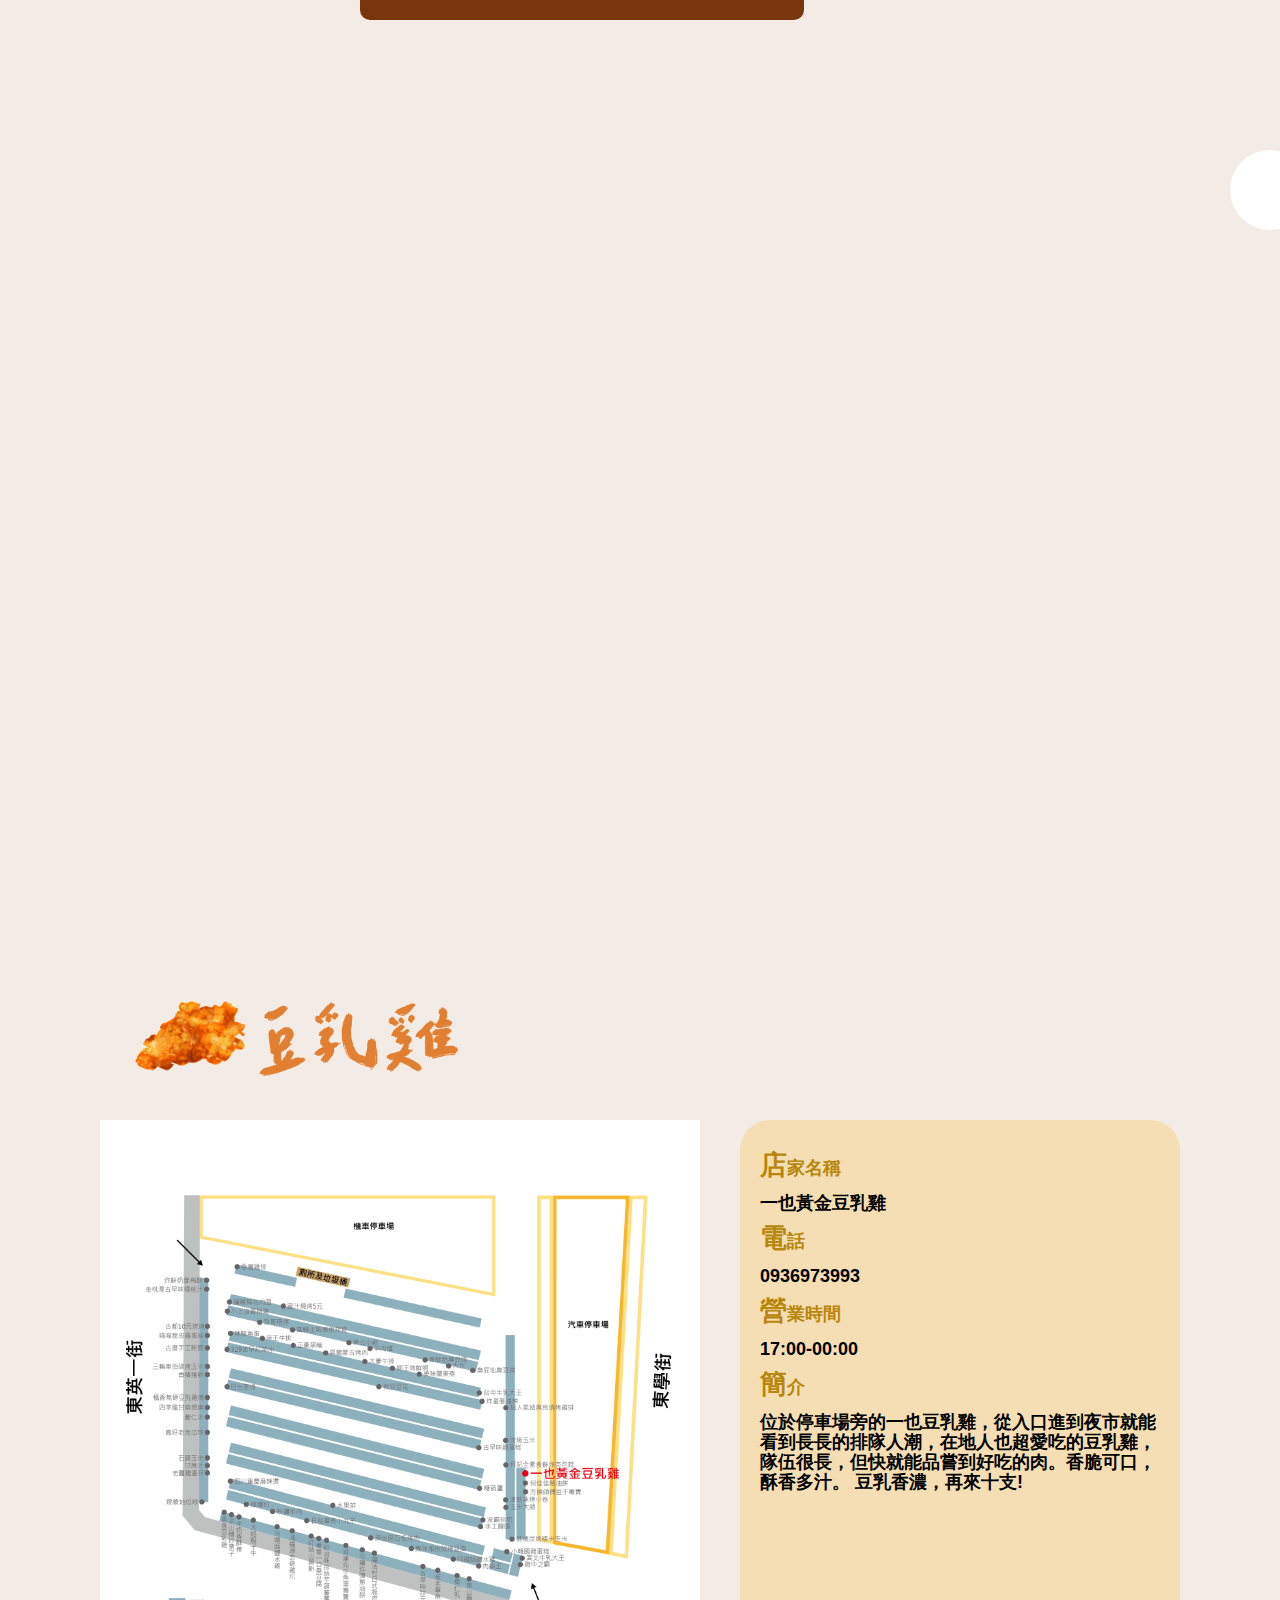
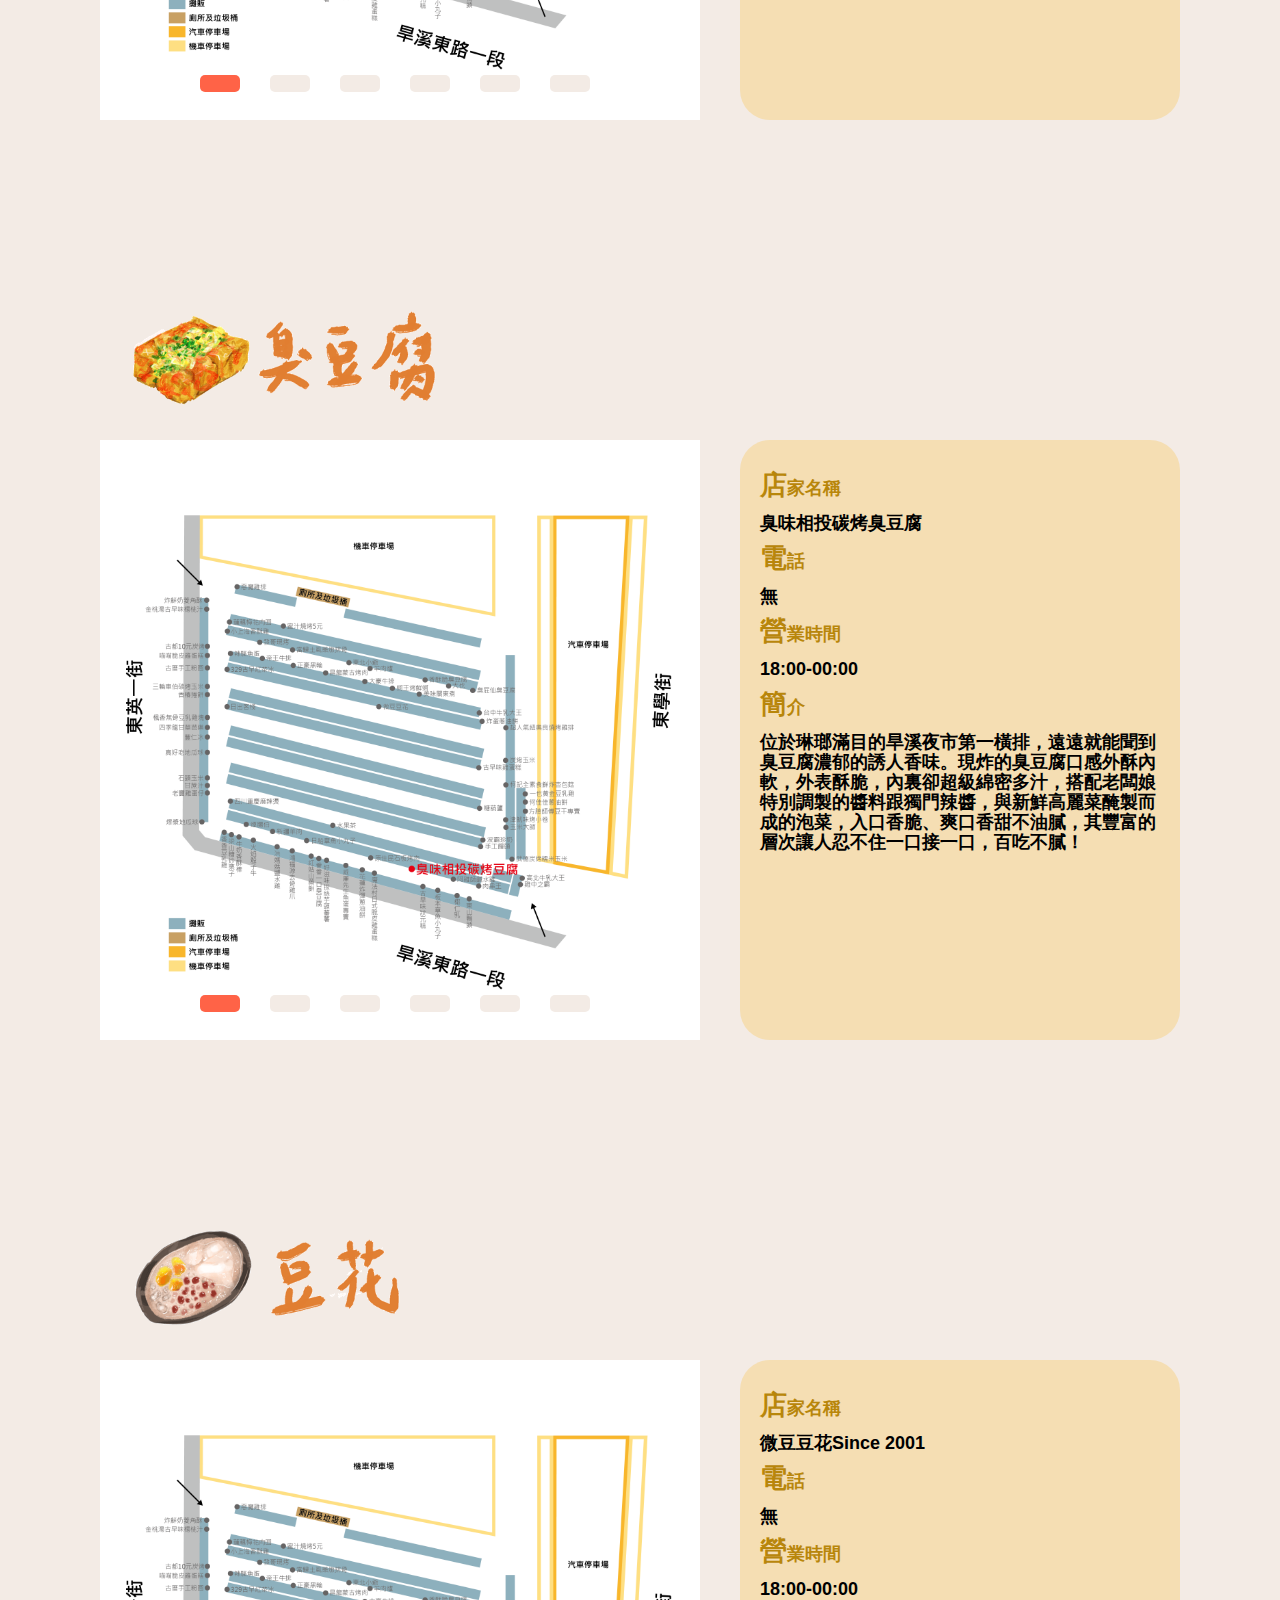
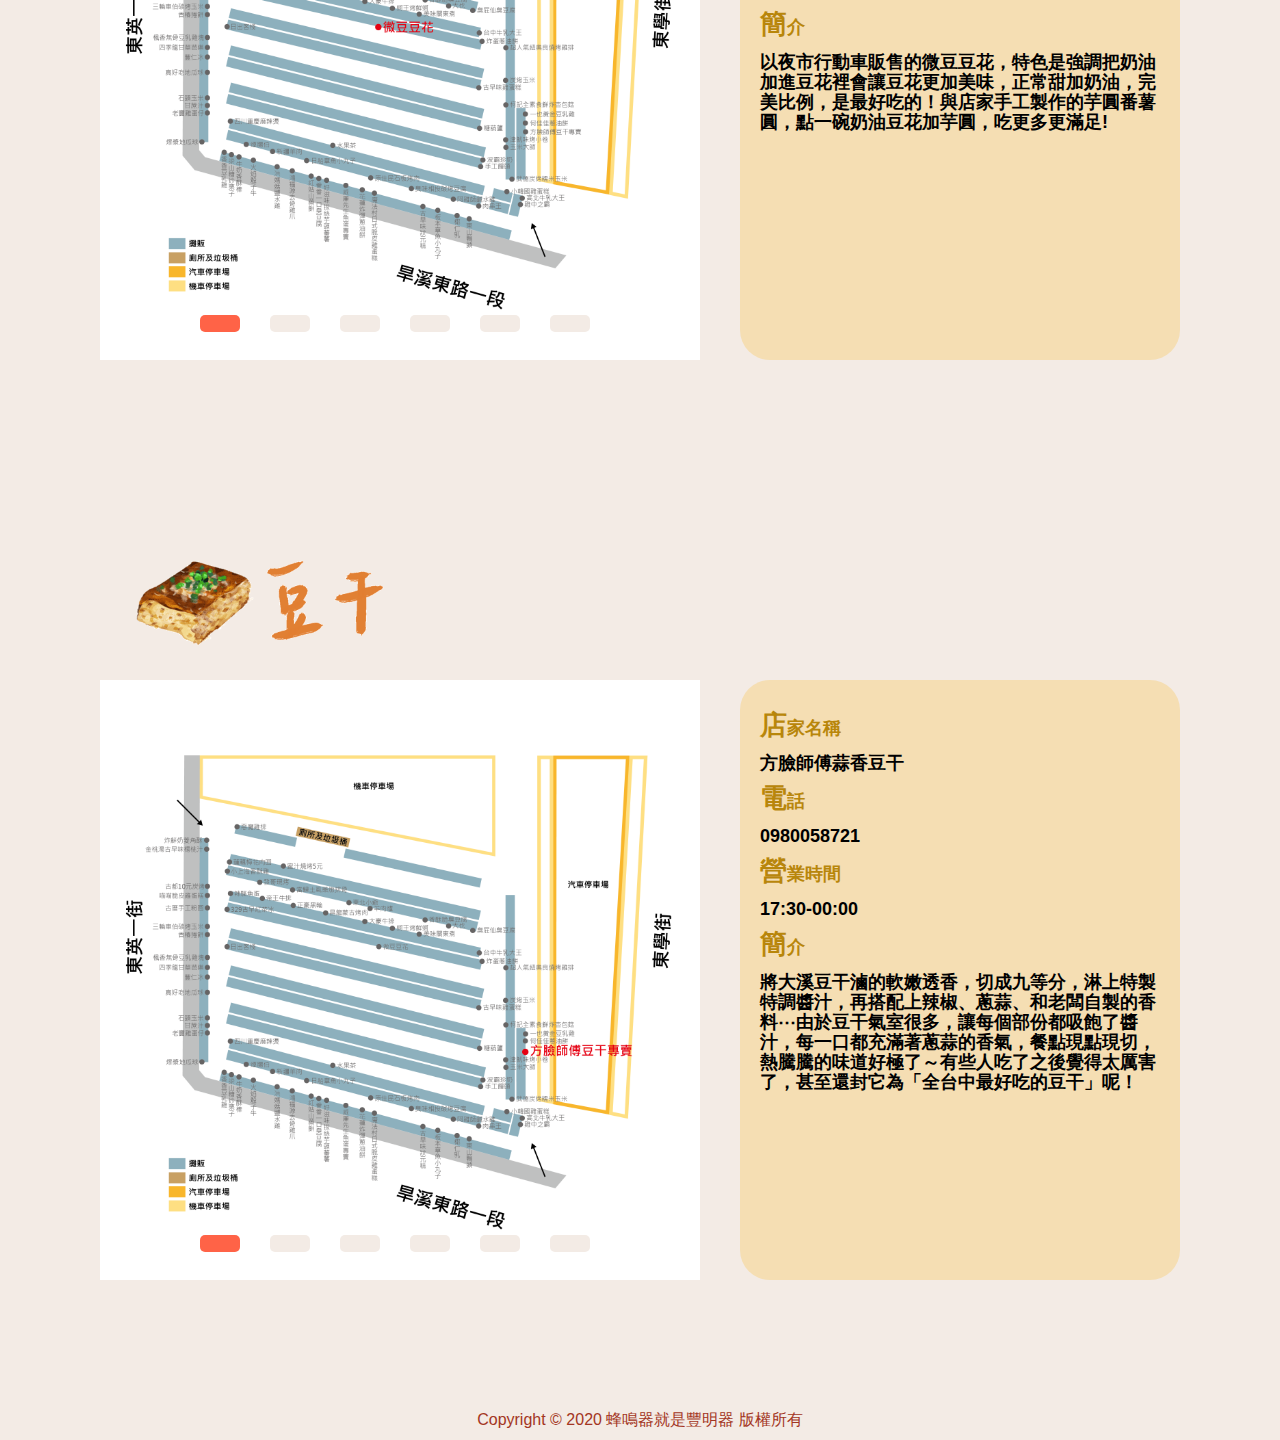
<file: food_main.html>
<!DOCTYPE html>
<html lang="en">

<head>
    <meta charset="UTF-8">
    <meta name="viewport" content="width=device-width, initial-scale=1.0">
    <meta http-equiv="X-UA-Compatible" content="ie=edge">
    <title>旱溪豆志</title>
    <link type="text/css" href="main.css" rel="stylesheet">
    <link type="text/css" href="carousel.css" rel="stylesheet">
    <style>
        body {
            margin: 0;
            padding: 0;
            /* overflow: hidden; */
            background-color: rgb(243, 235, 229);
        }

        body::-webkit-scrollbar {
            width: 0 !important
        }
    </style>
    
</head>
<script type="text/javascript" src="https://code.jquery.com/jquery-3.3.1.js"></script>
<script type="text/javascript">
    $(document).ready(function(){
        $.ajax({
        method: "GET",
        url: "data.json",
        dataType: "json",
        //https://randomuser.me/api/
    })
    .done(function( msg ) {
        console.log(msg);

        var shopid1 = msg.results[0].id;
        var shopnum1 = msg.results[0].number;
        var shoptime1 = msg.results[0].time;
        var shop1 = msg.results[0].introd;
        $('#one1').append(shopid1); 
        $('#one2').append(shopnum1);
        $('#one3').append(shoptime1);
        $('#one4').append(shop1); 


        var shopid2 = msg.results[1].id;
        var shopnum2 = msg.results[1].number;
        var shoptime2 = msg.results[1].time;
        var shop2 = msg.results[1].introd;
        $('#two1').append(shopid2); 
        $('#two2').append(shopnum2);
        $('#two3').append(shoptime2);
        $('#two4').append(shop2); 

        var shopid3 = msg.results[2].id;
        var shopnum3 = msg.results[2].number;
        var shoptime3 = msg.results[2].time;
        var shop3 = msg.results[2].introd;
        $('#three1').append(shopid3); 
        $('#three2').append(shopnum3);
        $('#three3').append(shoptime3);
        $('#three4').append(shop3); 

        var shopid4 = msg.results[3].id;
        var shopnum4 = msg.results[3].number;
        var shoptime4 = msg.results[3].time;
        var shop4 = msg.results[3].introd;
        $('#four1').append(shopid4); 
        $('#four2').append(shopnum4);
        $('#four3').append(shoptime4);
        $('#four4').append(shop4); 

        /*$.each(msg,function(i,n){
            alert("店名："+n.id + "  電話:"+n.number);

        });*/
        
     });
 });


</script>

<body>
    <!-- 右邊選單 -->
    <div class="menu" id="menu">
        <div class="cir"></div>
        <div class="cir1" id="btn1">
            <img src="image/回頂端.png" class="btnimg">
            <div class="btn1-text">回頂端</div>
        </div>
        <div class="cir1" id="btn2">
            <img src="image/填問卷.png" class="btnimg">
            <div class="btn2-text">填問卷</div>
        </div>
        <div class="cir1" id="btn3">
            <img src="image/回主頁.png" class="btnimg">
            <div class="btn3-text">回主頁</div>
        </div>
    </div>
    <!-- 首頁 有四個選項 -->
    <div class="page1">
        <div class="chunk1" id="toone">
            <div class="c1-ani"></div>
            <div class="c1-tex"></div>
        </div>
        <div class="chunk2" id="totwo">
            <div class="c2-ani"></div>
            <div class="c2-tex"></div>
        </div>
        <div class="chunk3" id="tothree">
            <div class="c3-ani"></div>
            <div class="c3-tex"></div>
        </div>
        <div class="chunk4" id="tofour">
            <div class="c4-ani"></div>
            <div class="c4-tex"></div>
        </div>
    </div>
    <!-- 第二頁 -->
    <div class="page2" id="one">
        <div class="biao">
            <img src="image/4.png" style="height: 100px; position: absolute;left: 30px; top: 0;">
        </div>
        <div class="carousel1">
            <div class="imgbox1">
                <img src="image/一也豆乳雞地圖.png">
                <img src="photo/豆乳雞1.jpg">
                <img src="photo/豆乳雞2.jpg">
                <img src="photo/豆乳雞3.jpg">
                <img src="photo/豆乳雞4.jpg">
                <img src="photo/豆乳雞5.jpg">
            </div>
            <div class="btnl1">&lt;</div>
            <div class="btnr1">&gt;</div>
            <ul class="dot1"></ul>
        </div>
        <div class="text" >
            <h4>店家名稱</h4>
            <p id=one1></p>
            <h4>電話</h4>
            <p id=one2></p>
            <h4>營業時間</h4>
            <p id=one3></p>
            <h4>簡介</h4>
            <p id=one4></p>
        </div>
    </div>
    <!-- 第三頁 -->
    <div class="page3" id="two">
        <div class="biao">
            <img src="image/1.png" style="height: 100px; position: absolute;left: 30px; top: 0;">
        </div>
        <div class="carousel2">
            <div class="imgbox2">
                <img src="image/臭味相投臭豆腐地圖.png">
                <img src="photo/臭豆腐1.jpg">
                <img src="photo/臭豆腐2.jpg">
                <img src="photo/臭豆腐3.jpg">
                <img src="photo/臭豆腐4.png">
                <img src="photo/臭豆腐5.png">
            </div>
            <div class="btnl2">&lt;</div>
            <div class="btnr2">&gt;</div>
            <ul class="dot2"></ul>
        </div>
        <div class="text">
            <h4>店家名稱</h4>
            <p id=two1></p>
            <h4>電話</h4>
            <p id=two2></p>
            <h4>營業時間</h4>
            <p id=two3></p>
            <h4>簡介</h4>
            <p id=two4></p>
        </div>
    </div>
    <!-- 第四頁 -->
    <div class="page4" id="three">
        <div class="biao">
            <img src="image/2.png" style="height: 100px; position: absolute;left: 30px; top: 0;">
        </div>
        <div class="carousel3">
            <div class="imgbox3">
                <img src="image/微豆豆花地圖.png">
                <img src="photo/豆花1.jpg">
                <img src="photo/豆花2.jpg">
                <img src="photo/豆花3.jpg">
                <img src="photo/豆花4.png">
                <img src="photo/豆花5.png">
            </div>
            <div class="btnl3">&lt;</div>
            <div class="btnr3">&gt;</div>
            <ul class="dot3"></ul>
        </div>
        <div class="text">
            <h4>店家名稱</h4>
            <p id=three1></p>
            <h4>電話</h4>
            <p id=three2></p>
            <h4>營業時間</h4>
            <p id=three3></p>
            <h4>簡介</h4>
            <p id=three4></p>
        </div>
    </div>
    <!-- 第五頁 -->
    <div class="page5" id="four">
        <div class="biao">
            <img src="image/3.png" style="height: 100px; position: absolute;left: 30px; top: 0;">
        </div>
        <div class="carousel4">
            <div class="imgbox4">
                <img src="image/方臉師傅豆干地圖.png">
                <img src="photo/豆干1.jpg">
                <img src="photo/豆干2.jpg">
                <img src="photo/豆干3.jpg">
                <img src="photo/豆干4.png">
                <img src="photo/豆干5.png">
            </div>
            <div class="btnl4">&lt;</div>
            <div class="btnr4">&gt;</div>
            <ul class="dot4"></ul>
        </div>
        <div class="text">
            <h4>店家名稱</h4>
            <p id=four1></p>
            <h4>電話</h4>
            <p id=four2></p>
            <h4>營業時間</h4>
            <p id=four3></p>
            <h4>簡介</h4>
            <p id=four4></p>
        </div>
    </div>
    <!-- 讓第五頁好看一點的區塊 -->
    <div class="useless"></div>
    <!-- 問卷 -->
    <div class="ques">
        <form method="POST">
            <table style="width: 480px">
                <tr>
                    <td>有去過旱溪夜市嗎？</td>
                </tr>
                <tr>
                    <td>
                        <input type="radio" name="q1" value="yse">有
                        <input type="radio" name="q1" value="no">沒有
                    </td>
                </tr>
                <tr>
                    <td>這四種豆字食物最喜歡哪一種呢？</td>
                </tr>
                <tr>
                    <td>
                        <input type="radio" name="q2" value="1">豆乳雞
                        <input type="radio" name="q2" value="2">臭豆腐
                        <input type="radio" name="q2" value="3">豆花
                        <input type="radio" name="q2" value="4">豆干
                    </td>
                </tr>
                <tr>
                    <td>其他：</td>
                </tr>
                <tr>
                    <td>
                        <textarea name="q4" placeholder="對我們的建議！" style="width: 95%;height: 200px;position: relative;"></textarea>
                    </td>
                </tr>
                <tr>
                    <td>
                        <button type="button" name="submit" style="font-family: 微軟正黑體;font-size: 16px"
                            id="submit">送出</button>
                        <!-- <button type="button" name="reset" style="font-family: 微軟正黑體;font-size: 16px">重填</button> -->
                    </td>
                </tr>
            </table>
        </form>
    </div>
    <div class="questcomp">
        Thank You！
        <div class="compclose">再點一下關閉視窗</div>
    </div>
    <!-- 頁腳 -->
    <div class="foot">Copyright &copy 2020 蜂鳴器就是豐明器 版權所有</div>
    <!-- jQuery -->
    <script src="jquery-3.4.1.min.js"></script>
    <script src="main.js"></script>
    <script src="carousel.js"></script>
</body>

</html>
</file>
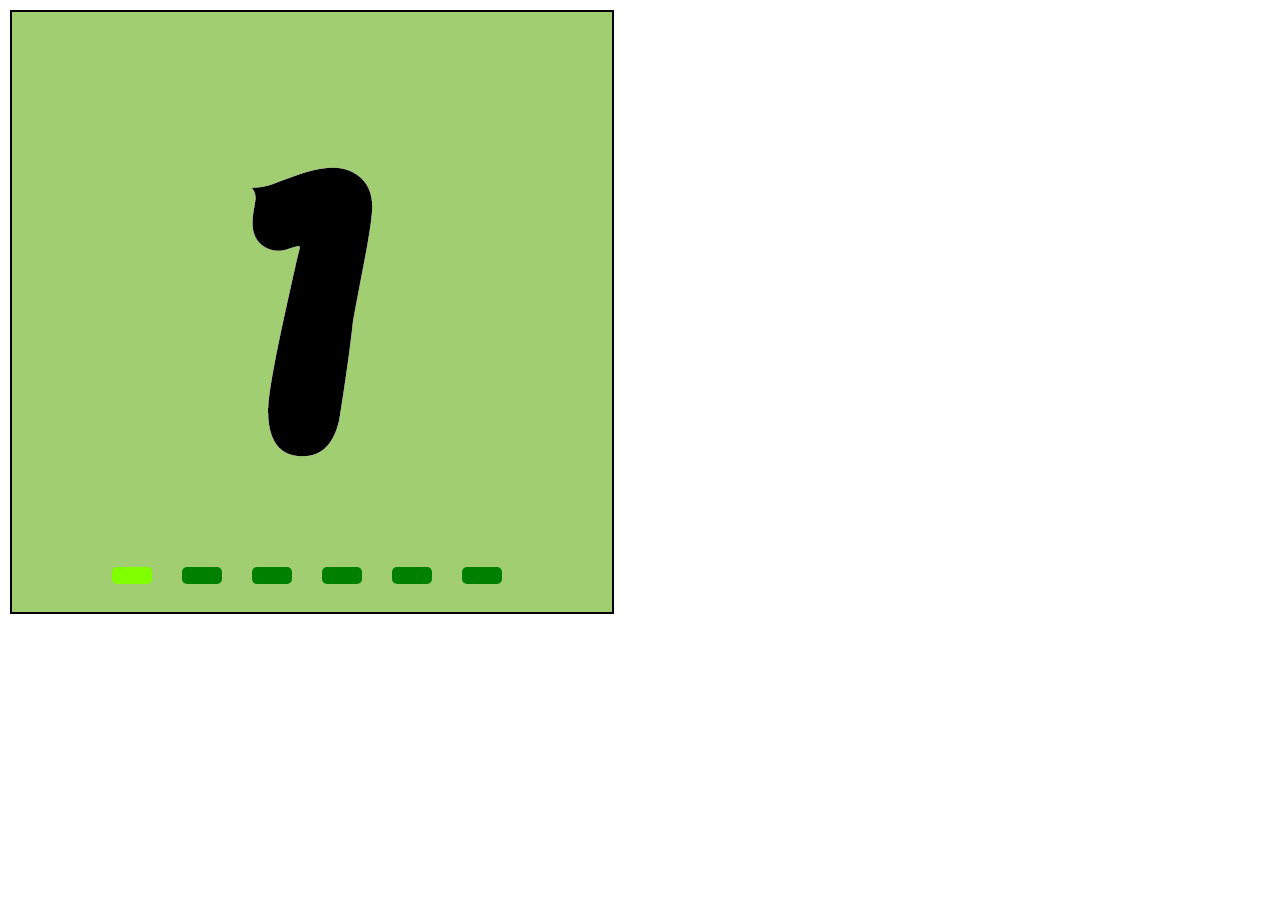
<file: test/test.html>
<!DOCTYPE html>
<html lang="en">

<head>
    <meta charset="UTF-8">
    <meta name="viewport" content="width=device-width, initial-scale=1.0">
    <meta http-equiv="X-UA-Compatible" content="ie=edge">
    <title>Document</title>
    <link type="text/css" href="test.css" rel="stylesheet">
</head>

<body>
    <div class="carousel">
        <div class="imgbox">
            <img src="image/t1.jpg">
            <img src="image/t2.jpg">
            <img src="image/t3.jpg">
            <img src="image/t4.jpg">
            <img src="image/t5.jpg">
            <img src="image/t6.jpg">
        </div>
        <div class="btnl">&lt;</div>
        <div class="btnr">&gt;</div>
        <ul class="dot"></ul>
    </div>

    <script src="../jquery-3.4.1.min.js"></script>
    <script src="test.js"></script>
</body>

</html>
</file>
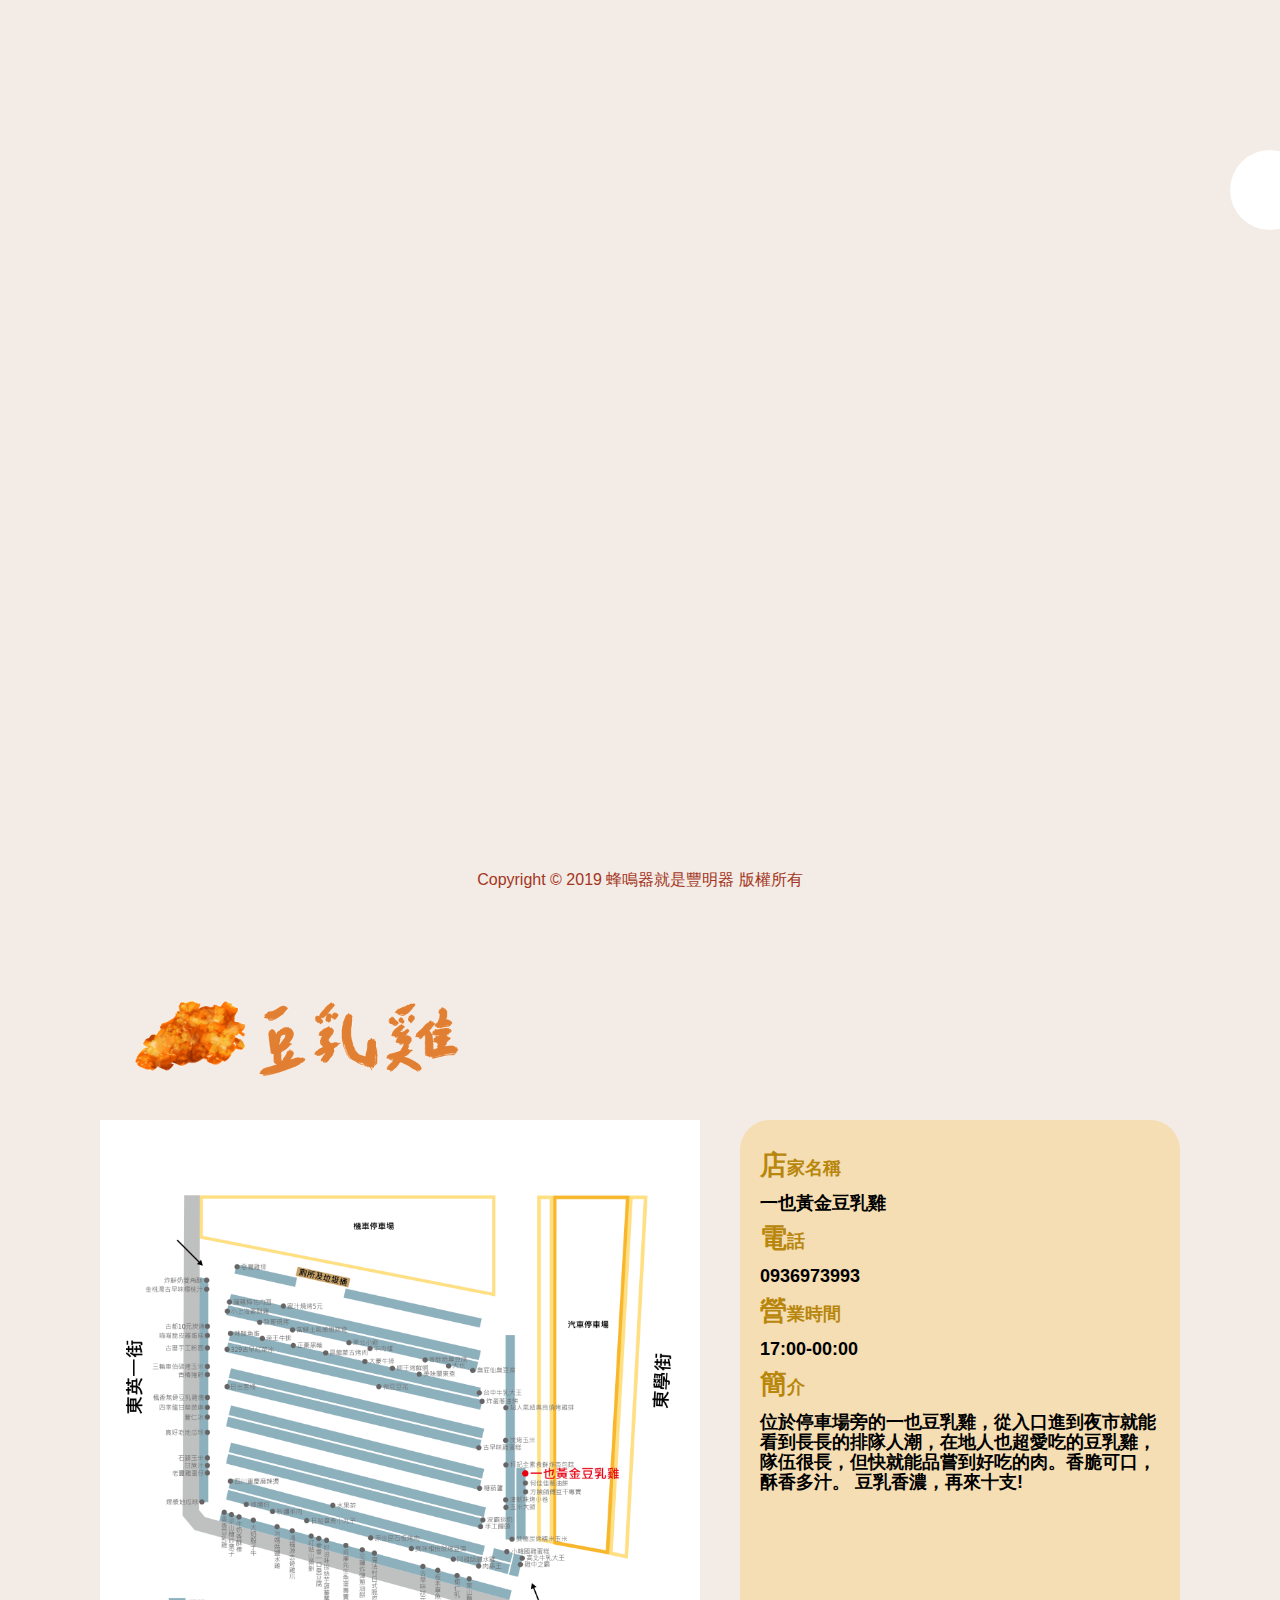
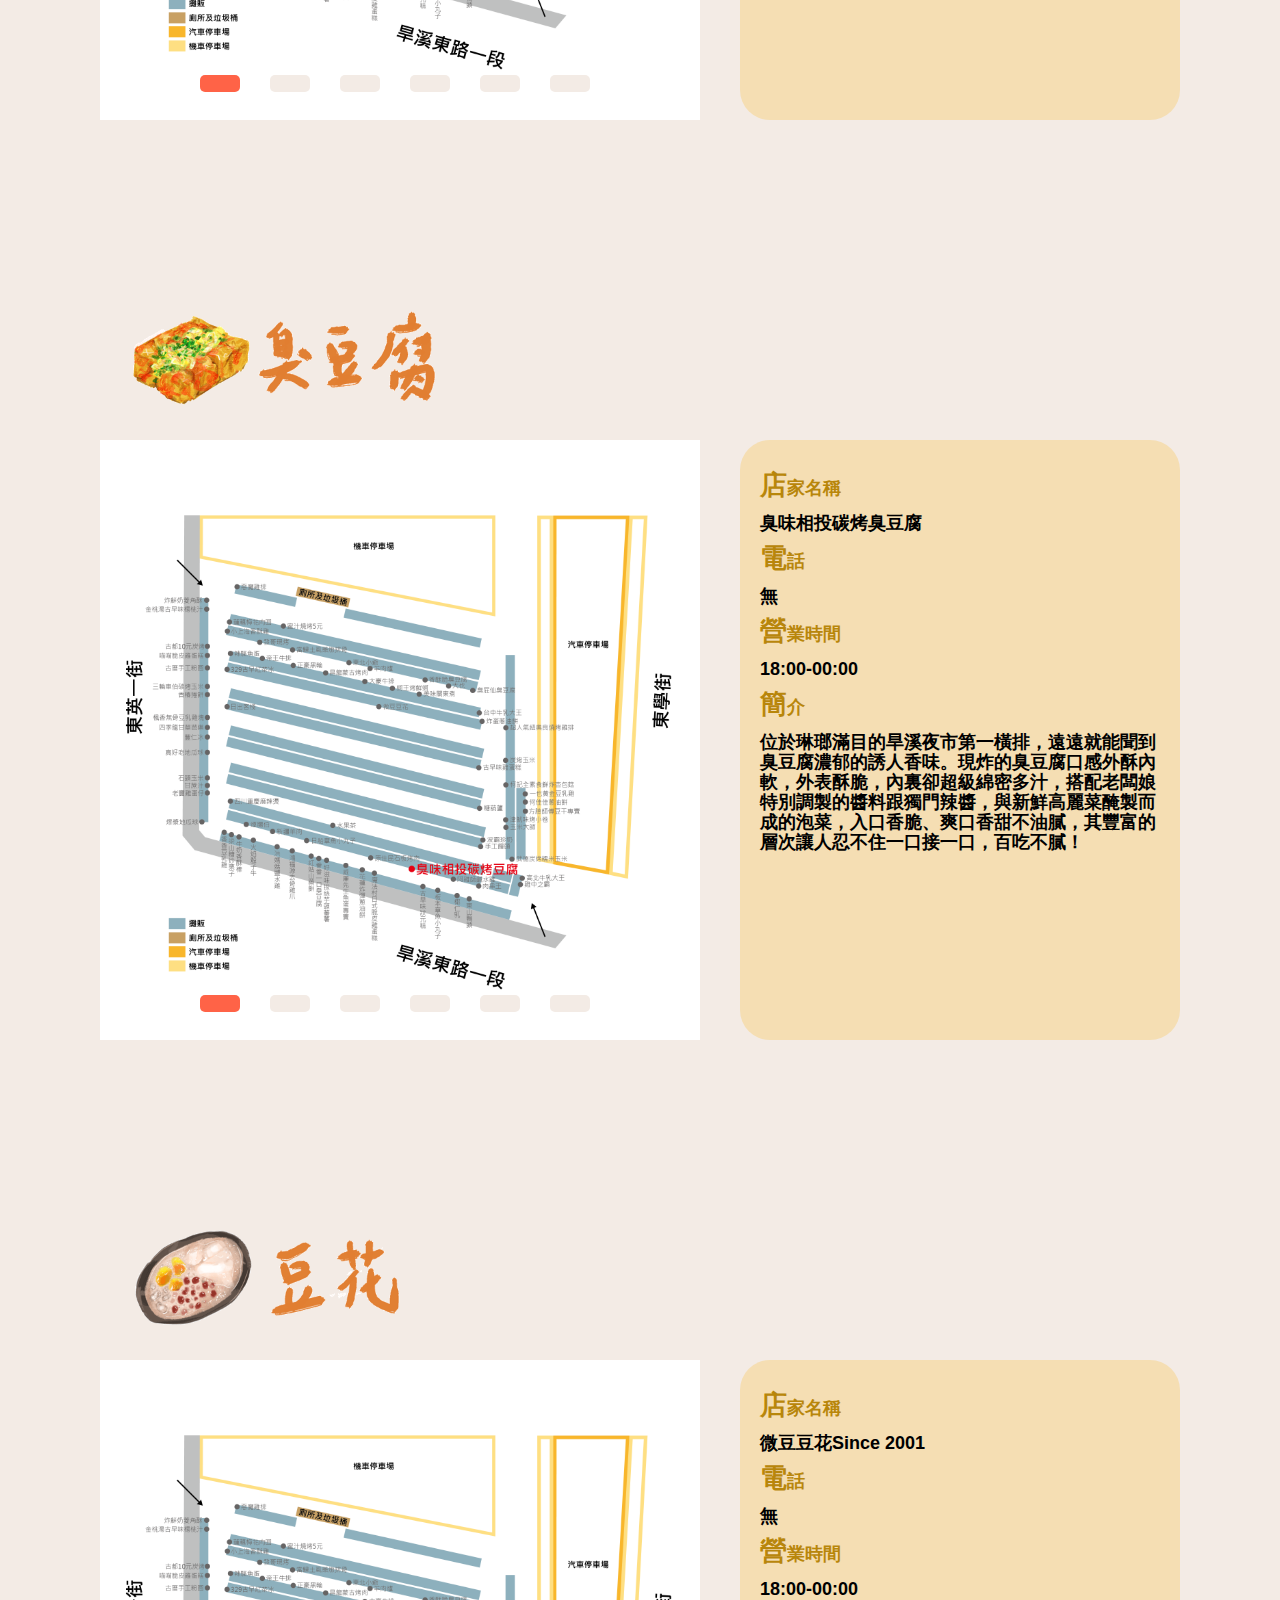
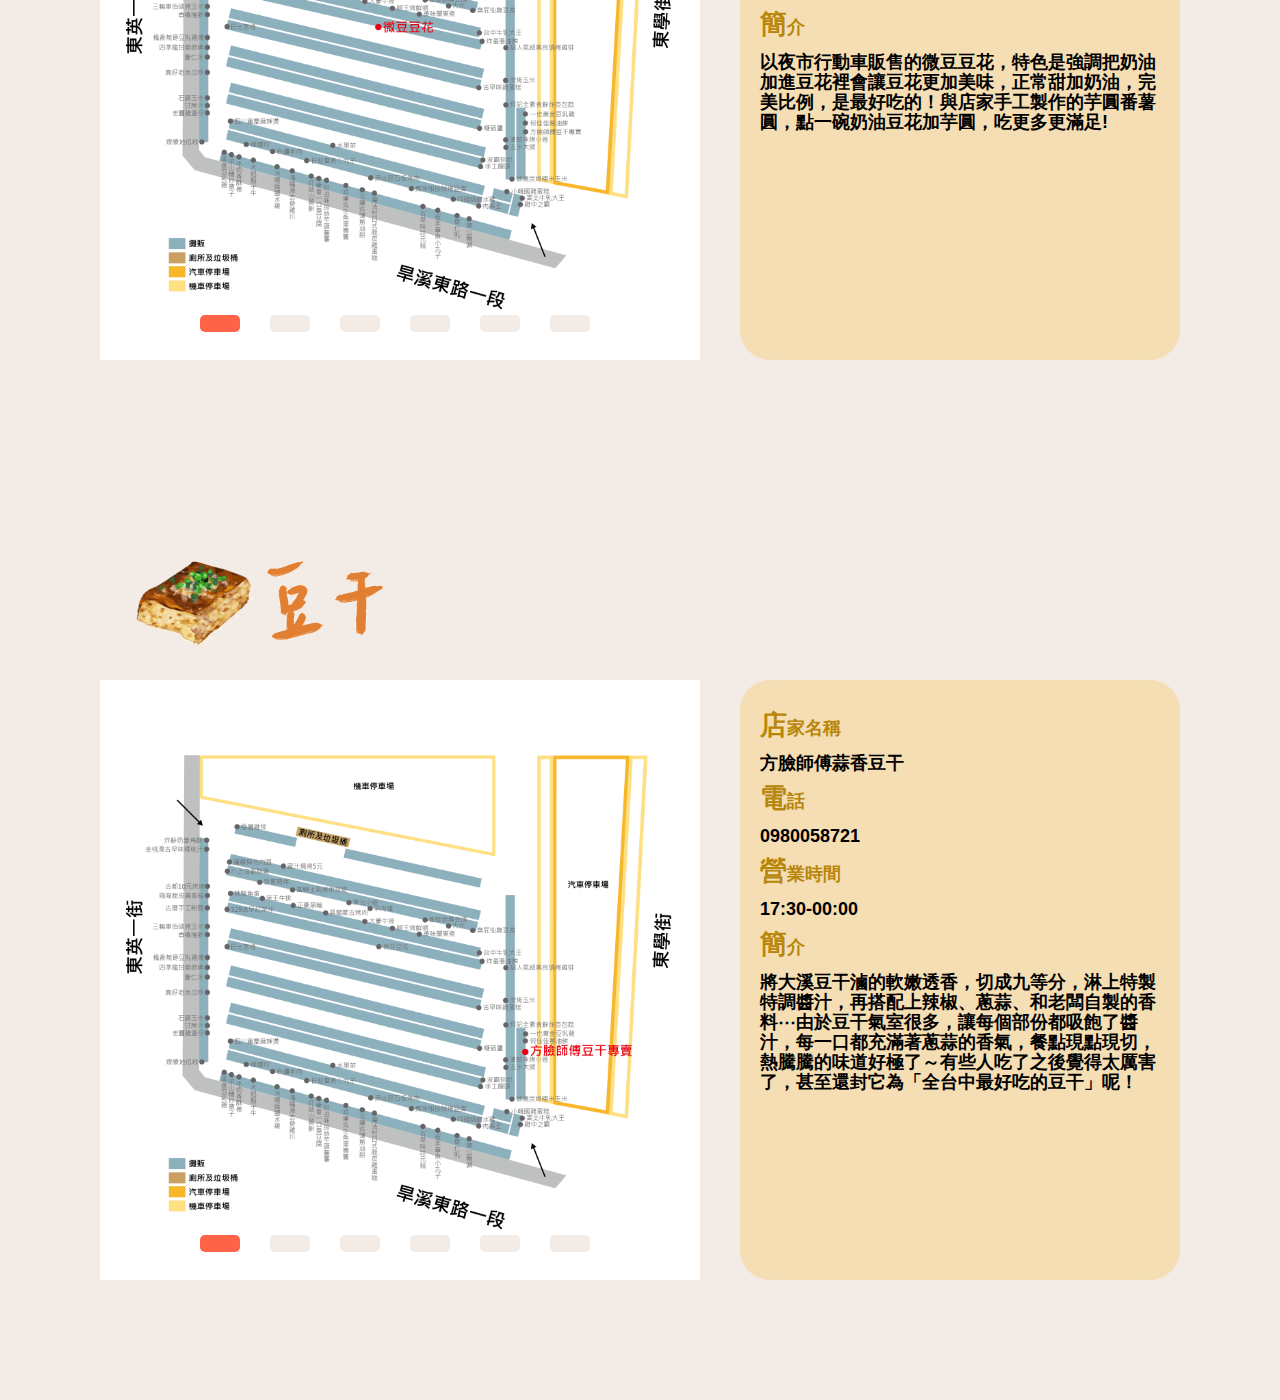
<file: WWW/food_main.html>
<!DOCTYPE html>
<html lang="en">

<head>
    <meta charset="UTF-8">
    <meta name="viewport" content="width=device-width, initial-scale=1.0">
    <meta http-equiv="X-UA-Compatible" content="ie=edge">
    <title>旱溪豆志</title>
    <link type="text/css" href="main.css" rel="stylesheet">
    <link type="text/css" href="carousel.css" rel="stylesheet">
    <style>
        body {
            margin: 0;
            padding: 0;
            /* overflow: hidden; */
            background-color: rgb(243, 235, 229);
        }

        body::-webkit-scrollbar {
            width: 0 !important
        }
    </style>
    
</head>
<script type="text/javascript" src="https://code.jquery.com/jquery-3.3.1.js"></script>
<script type="text/javascript">
    $(document).ready(function(){
        $.ajax({
        method: "GET",
        url: "data.json",
        dataType: "json",
        //https://randomuser.me/api/
    })
    .done(function( msg ) {
        console.log(msg);

        var shopid1 = msg.results[0].id;
        var shopnum1 = msg.results[0].number;
        var shoptime1 = msg.results[0].time;
        var shop1 = msg.results[0].introd;
        $('#one1').append(shopid1); 
        $('#one2').append(shopnum1);
        $('#one3').append(shoptime1);
        $('#one4').append(shop1); 


        var shopid2 = msg.results[1].id;
        var shopnum2 = msg.results[1].number;
        var shoptime2 = msg.results[1].time;
        var shop2 = msg.results[1].introd;
        $('#two1').append(shopid2); 
        $('#two2').append(shopnum2);
        $('#two3').append(shoptime2);
        $('#two4').append(shop2); 

        var shopid3 = msg.results[2].id;
        var shopnum3 = msg.results[2].number;
        var shoptime3 = msg.results[2].time;
        var shop3 = msg.results[2].introd;
        $('#three1').append(shopid3); 
        $('#three2').append(shopnum3);
        $('#three3').append(shoptime3);
        $('#three4').append(shop3); 

        var shopid4 = msg.results[3].id;
        var shopnum4 = msg.results[3].number;
        var shoptime4 = msg.results[3].time;
        var shop4 = msg.results[3].introd;
        $('#four1').append(shopid4); 
        $('#four2').append(shopnum4);
        $('#four3').append(shoptime4);
        $('#four4').append(shop4); 

        /*$.each(msg,function(i,n){
            alert("店名："+n.id + "  電話:"+n.number);

        });*/
        
     });
 });


</script>

<body>
    <!-- 右邊選單 -->
    <div class="menu" id="menu">
        <div class="cir"></div>
        <div class="cir1" id="btn1">
            <img src="image/回頂端.png" class="btnimg">
            <div class="btn1-text">回頂端</div>
        </div>
        <div class="cir1" id="btn2">
            <img src="image/填問卷.png" class="btnimg">
            <div class="btn2-text">填問卷</div>
        </div>
        <div class="cir1" id="btn3">
            <img src="image/回主頁.png" class="btnimg">
            <div class="btn3-text">回主頁</div>
        </div>
    </div>
    <!-- 首頁 有四個選項 -->
    <div class="page1">
        <div class="chunk1" id="toone">
            <div class="c1-ani"></div>
            <div class="c1-tex"></div>
        </div>
        <div class="chunk2" id="totwo">
            <div class="c2-ani"></div>
            <div class="c2-tex"></div>
        </div>
        <div class="chunk3" id="tothree">
            <div class="c3-ani"></div>
            <div class="c3-tex"></div>
        </div>
        <div class="chunk4" id="tofour">
            <div class="c4-ani"></div>
            <div class="c4-tex"></div>
        </div>
    </div>
    <!-- 第二頁 -->
    <div class="page2" id="one">
        <div class="biao">
            <img src="image/4.png" style="height: 100px; position: absolute;left: 30px; top: 0;">
        </div>
        <div class="carousel1">
            <div class="imgbox1">
                <img src="image/一也豆乳雞地圖.png">
                <img src="photo/豆乳雞1.jpg">
                <img src="photo/豆乳雞2.jpg">
                <img src="photo/豆乳雞3.jpg">
                <img src="photo/豆乳雞4.jpg">
                <img src="photo/豆乳雞5.jpg">
            </div>
            <div class="btnl1">&lt;</div>
            <div class="btnr1">&gt;</div>
            <ul class="dot1"></ul>
        </div>
        <div class="text" >
            <h4>店家名稱</h4>
            <p id=one1></p>
            <h4>電話</h4>
            <p id=one2></p>
            <h4>營業時間</h4>
            <p id=one3></p>
            <h4>簡介</h4>
            <p id=one4></p>
        </div>
    </div>
    <!-- 第三頁 -->
    <div class="page3" id="two">
        <div class="biao">
            <img src="image/1.png" style="height: 100px; position: absolute;left: 30px; top: 0;">
        </div>
        <div class="carousel2">
            <div class="imgbox2">
                <img src="image/臭味相投臭豆腐地圖.png">
                <img src="photo/臭豆腐1.jpg">
                <img src="photo/臭豆腐2.jpg">
                <img src="photo/臭豆腐3.jpg">
                <img src="photo/臭豆腐4.png">
                <img src="photo/臭豆腐5.png">
            </div>
            <div class="btnl2">&lt;</div>
            <div class="btnr2">&gt;</div>
            <ul class="dot2"></ul>
        </div>
        <div class="text">
            <h4>店家名稱</h4>
            <p id=two1></p>
            <h4>電話</h4>
            <p id=two2></p>
            <h4>營業時間</h4>
            <p id=two3></p>
            <h4>簡介</h4>
            <p id=two4></p>
        </div>
    </div>
    <!-- 第四頁 -->
    <div class="page4" id="three">
        <div class="biao">
            <img src="image/2.png" style="height: 100px; position: absolute;left: 30px; top: 0;">
        </div>
        <div class="carousel3">
            <div class="imgbox3">
                <img src="image/微豆豆花地圖.png">
                <img src="photo/豆花1.jpg">
                <img src="photo/豆花2.jpg">
                <img src="photo/豆花3.jpg">
                <img src="photo/豆花4.png">
                <img src="photo/豆花5.png">
            </div>
            <div class="btnl3">&lt;</div>
            <div class="btnr3">&gt;</div>
            <ul class="dot3"></ul>
        </div>
        <div class="text">
            <h4>店家名稱</h4>
            <p id=three1></p>
            <h4>電話</h4>
            <p id=three2></p>
            <h4>營業時間</h4>
            <p id=three3></p>
            <h4>簡介</h4>
            <p id=three4></p>
        </div>
    </div>
    <!-- 第五頁 -->
    <div class="page5" id="four">
        <div class="biao">
            <img src="image/3.png" style="height: 100px; position: absolute;left: 30px; top: 0;">
        </div>
        <div class="carousel4">
            <div class="imgbox4">
                <img src="image/方臉師傅豆干地圖.png">
                <img src="photo/豆干1.jpg">
                <img src="photo/豆干2.jpg">
                <img src="photo/豆干3.jpg">
                <img src="photo/豆干4.png">
                <img src="photo/豆干5.png">
            </div>
            <div class="btnl4">&lt;</div>
            <div class="btnr4">&gt;</div>
            <ul class="dot4"></ul>
        </div>
        <div class="text">
            <h4>店家名稱</h4>
            <p id=four1></p>
            <h4>電話</h4>
            <p id=four2></p>
            <h4>營業時間</h4>
            <p id=four3></p>
            <h4>簡介</h4>
            <p id=four4></p>
        </div>
    </div>
    <!-- 讓第五頁好看一點的區塊 -->
    <div class="useless"></div>
    <!-- 問卷 -->
    <div class="ques">
        <form method="POST">
            <table style="width: 480px">
                <tr>
                    <td>有去過旱溪夜市嗎？</td>
                </tr>
                <tr>
                    <td>
                        <input type="radio" name="q1" value="yse">有
                        <input type="radio" name="q1" value="no">沒有
                    </td>
                </tr>
                <tr>
                    <td>這四種豆字食物最喜歡哪一種呢？</td>
                </tr>
                <tr>
                    <td>
                        <input type="radio" name="q2" value="1">豆乳雞
                        <input type="radio" name="q2" value="2">臭豆腐
                        <input type="radio" name="q2" value="3">豆花
                        <input type="radio" name="q2" value="4">豆干
                    </td>
                </tr>
                <tr>
                    <td>其他：</td>
                </tr>
                <tr>
                    <td>
                        <textarea name="q4" placeholder="對我們的建議！" style="width: 490px;height: 200px"></textarea>
                    </td>
                </tr>
                <tr>
                    <td>
                        <button type="button" name="submit" style="font-family: 微軟正黑體;font-size: 16px"
                            id="submit">送出</button>
                        <button type="button" name="reset" style="font-family: 微軟正黑體;font-size: 16px">重填</button>
                    </td>
                </tr>
            </table>
        </form>
    </div>
    <div class="questcomp">
        Thank You！
        <div class="compclose">再點一下關閉視窗</div>
    </div>
    <!-- 頁腳 -->
    <div class="foot">Copyright &copy 2019 蜂鳴器就是豐明器 版權所有</div>
    <!-- jQuery -->
    <script src="jquery-3.4.1.min.js"></script>
    <script src="main.js"></script>
    <script src="carousel.js"></script>
</body>

</html>
</file>
<file: main.css>
.menu {
    width: 80px;
    height: 80px;
    position: fixed;
    z-index: 99;
    top: 150px;
    right: -30px;
}

.menu:hover {
    right: -1px;
    height: 300px;
}

.cir {
    width: 80px;
    height: 80px;
    border-radius: 100%;
    -webkit-border-radius: 100%;
    -moz-border-radius: 100%;
    -ms-border-radius: 100%;
    -o-border-radius: 100%;
    background-color: white;
    position: absolute;
    right: 0;
    z-index: 98;
}

.cir1 {
    width: 50px;
    height: 50px;
    border-radius: 100%;
    -webkit-border-radius: 100%;
    -moz-border-radius: 100%;
    -ms-border-radius: 100%;
    -o-border-radius: 100%;
    /* background-color: tomato; */
    position: absolute;
    left: 15px;
    top: 15px;
    cursor: pointer;
    z-index: 97;
}

.btn1-text {
    position: relative;
    width: 50px;
    height: 22px;
    font-size: 14px;
    text-align: center;
    font-family: 微軟正黑體;
    font-weight: bold;
    user-select: none;
    color: rgb(82, 82, 82);
    left: 50%;
    top: 50%;
    margin-top: -11px;
    margin-left: -25px;
    z-index: 1;
}

.btn2-text {
    position: relative;
    width: 50px;
    height: 22px;
    font-size: 14px;
    text-align: center;
    font-family: 微軟正黑體;
    font-weight: bold;
    user-select: none;
    color: rgb(82, 82, 82);
    left: 50%;
    top: 50%;
    margin-top: -11px;
    margin-left: -25px;
    z-index: 1;
}

.btn3-text {
    position: relative;
    width: 50px;
    height: 22px;
    font-size: 14px;
    text-align: center;
    font-family: 微軟正黑體;
    font-weight: bold;
    user-select: none;
    color: rgb(82, 82, 82);
    left: 50%;
    top: 50%;
    margin-top: -11px;
    margin-left: -25px;
    z-index: 1;
}

.foot {
    position: relative;
    bottom: 0;
    width: 100%;
    height: 30px;
    text-align: center;
    font-family: Arial, Helvetica, sans-serif, 微軟正黑體;
    z-index: 99;
    background-color: rgb(243, 235, 229);
    padding-top: 10px;
    user-select: none;
    color: rgb(163, 54, 35);
}

.page1 {
    position: relative;
    width: 1010px;
    height: 900px;
    left: 50%;
    margin-left: -475px;
    top: 100px;
}

.chunk1 {
    position: absolute;
    width: 200px;
    height: 500px;
    background-image: url('image/豆乳雞.jpg');
    left: 50px;
    top: -500px;
    opacity: 0;
    animation: chunk1 0.7s ease forwards;
    -webkit-animation: chunk1 0.7s ease forwards;
}

@keyframes chunk1 {
    to {
        top: 20px;
        opacity: 1;
    }
}

.chunk1:hover {
    opacity: 0.7;
    cursor: pointer;
}

.chunk2 {
    position: absolute;
    width: 200px;
    height: 500px;
    background-image: url('image/臭豆腐.jpg');
    left: 290px;
    top: -460px;
    opacity: 0;
    animation: chunk2 0.7s ease 0.2s forwards;
    -webkit-animation: chunk2 0.7s ease 0.2s forwards;
}

@keyframes chunk2 {
    to {
        top: 60px;
        opacity: 1;
    }
}

.chunk2:hover {
    opacity: 0.7;
    cursor: pointer;
}

.chunk3 {
    position: absolute;
    width: 200px;
    height: 500px;
    background-image: url('image/豆花.jpg');
    left: 530px;
    top: -500px;
    opacity: 0;
    animation: chunk3 0.7s ease 0.4s forwards;
    -webkit-animation: chunk3 0.7s ease 0.4s forwards;
}

@keyframes chunk3 {
    to {
        top: 20px;
        opacity: 1;
    }
}

.chunk3:hover {
    opacity: 0.7;
    cursor: pointer;
}

.chunk4 {
    position: absolute;
    width: 200px;
    height: 500px;
    background-image: url('image/豆干2.jpg');
    left: 770px;
    top: -460px;
    opacity: 0;
    animation: chunk4 0.7s ease 0.6s forwards;
    -webkit-animation: chunk4 0.7s ease 0.6s forwards;
}

@keyframes chunk4 {
    to {
        top: 60px;
        opacity: 1;
    }
}

.chunk4:hover {
    opacity: 0.7;
    cursor: pointer;
}

.page2 {
    position: relative;
    width: 1210px;
    height: 900px;
    left: 50%;
    margin-left: -605px;
    top: 20px;
    /* background-color: black; */
}

.page3 {
    position: relative;
    width: 1210px;
    height: 900px;
    left: 50%;
    margin-left: -605px;
    top: 40px;
    /* background-color: white; */
}

.page4 {
    position: relative;
    width: 1210px;
    height: 900px;
    left: 50%;
    margin-left: -605px;
    top: 60px;
    /* background-color: black; */
}

.page5 {
    position: relative;
    width: 1210px;
    height: 900px;
    left: 50%;
    margin-left: -605px;
    top: 80px;
    /* background-color: white; */
}

.useless {
    position: relative;
    width: 1210px;
    height: 100px;
    left: 50%;
    margin-left: -605px;
}

.text {
    position: absolute;
    width: 400px;
    height: 560px;
    top: 200px;
    right: 65px;
    background-color: wheat;
    border-radius: 30px;
    padding: 20px;
    font-size: large;
    font-family: Arial, Helvetica, sans-serif;
    -webkit-border-radius: 30px;
    -moz-border-radius: 30px;
    -ms-border-radius: 30px;
    -o-border-radius: 30px;
}

.biao {
    position: absolute;
    width: 1075px;
    height: 100px;
    top: 70px;
    left: 65px;
    /* background-color: aquamarine; */
}

.ques {
    position: fixed;
    width: 30%;
    height: 80%;
    left: 50%;
    margin-top: 0px;
    top: -760px;
    margin-left: -280px;
    background-color: #79350c;
    border-radius: 10px;
    padding: 30px;
    user-select: none;
    font-size: 16px;
    font-family: 微軟正黑體;
    line-height: 40px;
    color: blanchedalmond;
}

.questcomp {
    position: fixed;
    width: 300px;
    height: 70px;
    left: 50%;
    margin-left: -180px;
    top: 50%;
    margin-top: -80px;
    background-color: beige;
    border-radius: 10px;
    -webkit-border-radius: 10px;
    -moz-border-radius: 10px;
    -ms-border-radius: 10px;
    -o-border-radius: 10px;
    padding: 30px;
    font-size: 30px;
    line-height: 70px;
    text-align: center;
    font-family: Arial, Helvetica, sans-serif;
    font-weight: bold;
    color: darkkhaki;
    /* opacity: 0; */
    display: none;
    user-select: none;
}

.compclose {
    position: relative;
    width: 150px;
    height: 20px;
    left: 50%;
    margin-left: -75px;
    font-family: 微軟正黑體;
    line-height: 20px;
    font-size: 12px;
    letter-spacing: 5px;
}
#submit{
    line-height: 30px;
    width: 50px;
    text-align: center;
}
.c1-ani {
    position: relative;
    top: 0;
    left: 0;
    width: 200px;
    height: 500px;
    background-color: white;
    opacity: 0;
}

.c2-ani {
    position: relative;
    top: 0;
    left: 0;
    width: 200px;
    height: 500px;
    background-color: white;
    opacity: 0;
}

.c3-ani {
    position: relative;
    top: 0;
    left: 0;
    width: 200px;
    height: 500px;
    background-color: white;
    opacity: 0;
}

.c4-ani {
    position: relative;
    top: 0;
    left: 0;
    width: 200px;
    height: 500px;
    background-color: white;
    opacity: 0;
}

.btnimg {
    height: 60px;
    width: 60px;
    position: absolute;
    top: -5px;
    left: -5px;
    z-index: 2;
}

.c1-tex {
    background-image: url(image/8.png);
    height: 300px;
    width: 120px;
    position: absolute;
    top: -100px;
    left: 0;
    opacity: 0;
}

.c2-tex {
    background-image: url(image/6.png);
    height: 300px;
    width: 120px;
    position: absolute;
    top: -100px;
    left: 0;
    opacity: 0;
}

.c3-tex {
    background-image: url(image/7.png);
    height: 300px;
    width: 120px;
    position: absolute;
    top: -100px;
    left: 0;
    opacity: 0;
}

.c4-tex {
    background-image: url(image/5.png);
    height: 300px;
    width: 120px;
    position: absolute;
    top: -100px;
    left: 0;
    opacity: 0;
}

/* 輪播圖 */
.photo1 {
    position: absolute;
    width: 600px;
    height: 600px;
    top: 200px;
    left: 65px;
    /* background-color: teal; */
}

.photo2 {
    position: absolute;
    width: 600px;
    height: 600px;
    top: 200px;
    left: 65px;
    /* background-color: teal; */
    overflow: hidden;
}

.photo3 {
    position: absolute;
    width: 600px;
    height: 600px;
    top: 200px;
    left: 65px;
    /* background-color: teal; */
    overflow: hidden;
}

.photo4 {
    position: absolute;
    width: 600px;
    height: 600px;
    top: 200px;
    left: 65px;
    /* background-color: teal; */
    overflow: hidden;
}

.text h4 {
    font-family: 微軟正黑體;
    font-weight: bolder;
    color: darkgoldenrod;
    line-height: 50px;
}

.text h4::first-letter {
    font-size: 150%;
}

.text p {
    line-height: 20px;
    font-family: Arial, Helvetica, sans-serif, 微軟正黑體;
    font-weight: 600;
}
</file>
<file: carousel.css>
*{
    margin: 0;
    padding: 0;
    list-style: none;
    /* overflow: hidden; */
    user-select: none;
}
.carousel1,.carousel2,.carousel3,.carousel4{
    position: absolute;
    width: 600px;
    height: 600px;
    top: 200px;
    left: 65px;
    overflow: hidden;
    /* border: solid 2px black; */
}
.imgbox1 img,.imgbox2 img,.imgbox3 img,.imgbox4 img{
    position: absolute;
    width: 600px;
    height: 600px;
    top: 0;
    margin: 0;
    padding: 0;
    opacity: 0;
}
.dot1,.dot2,.dot3,.dot4{
    position: absolute;
    height: 30px;
    width: 480px;
    top: 540px;
    left: 60px;
    padding: 25px;
    padding-top: 15px;
    list-style: none;
}
.dot1 li,.dot2 li,.dot3 li,.dot4 li{
    float: left;
    margin-left: 15px;
    margin-right: 15px;
    height: 7px;
    width: 30px;
    padding: 5px;
    background-color: rgb(243, 235, 229);
    border-radius: 5px;
    -webkit-border-radius: 5px;
    -moz-border-radius: 5px;
    -ms-border-radius: 5px;
    -o-border-radius: 5px;
    cursor: pointer;
}
.btnr1,.btnl1,.btnr2,.btnl2,.btnr3,.btnl3,.btnr4,.btnl4{
    position: absolute;
    top: 0;
    right: 0;
    width: 50px;
    height: 100%;
    background-color: rgba(200, 200, 200, 0.5);
    font-size: 30px;
    font-family: 'Franklin Gothic Medium', 'Arial Narrow', Arial, sans-serif;
    line-height: 600px;
    font-weight: bold;
    text-align: center;
    color: white;
    cursor: pointer;
    display: none;
}
.btnl1,.btnl2,.btnl3,.btnl4{
    left: 0;
}
</file>
<file: test/test.css>
*{
    margin: 0;
    padding: 0;
    list-style: none;
    overflow: hidden;
    user-select: none;
}
.carousel{
    position: absolute;
    width: 600px;
    height: 600px;
    top: 10px;
    left: 10px;
    border: solid 2px black;
}
.imgbox img{
    position: absolute;
    width: 600px;
    height: 600px;
    top: 0;
    margin: 0;
    padding: 0;
    opacity: 0;
}
.dot{
    position: absolute;
    height: 30px;
    width: 480px;
    top: 540px;
    left: 60px;
    padding: 25px;
    padding-top: 15px;
}
.dot li{
    float: left;
    margin-left: 15px;
    margin-right: 15px;
    height: 7px;
    width: 30px;
    padding: 5px;
    background-color: green;
    border-radius: 5px;
    -webkit-border-radius: 5px;
    -moz-border-radius: 5px;
    -ms-border-radius: 5px;
    -o-border-radius: 5px;
    cursor: pointer;
}
.btnr,.btnl{
    position: absolute;
    top: 0;
    right: 0;
    width: 50px;
    height: 100%;
    background-color: rgba(200, 200, 200, 0.3);
    font-size: 30px;
    font-family: 'Franklin Gothic Medium', 'Arial Narrow', Arial, sans-serif;
    line-height: 600px;
    font-weight: bold;
    text-align: center;
    color: white;
    cursor: pointer;
    display: none;
}
.btnl{
    left: 0;
}
</file>
<file: WWW/main.css>
.menu {
    width: 80px;
    height: 80px;
    position: fixed;
    z-index: 99;
    top: 150px;
    right: -30px;
}

.menu:hover {
    right: -1px;
    height: 300px;
}

.cir {
    width: 80px;
    height: 80px;
    border-radius: 100%;
    -webkit-border-radius: 100%;
    -moz-border-radius: 100%;
    -ms-border-radius: 100%;
    -o-border-radius: 100%;
    background-color: white;
    position: absolute;
    right: 0;
    z-index: 98;
}

.cir1 {
    width: 50px;
    height: 50px;
    border-radius: 100%;
    -webkit-border-radius: 100%;
    -moz-border-radius: 100%;
    -ms-border-radius: 100%;
    -o-border-radius: 100%;
    /* background-color: tomato; */
    position: absolute;
    left: 15px;
    top: 15px;
    cursor: pointer;
    z-index: 97;
}

.btn1-text {
    position: relative;
    width: 50px;
    height: 22px;
    font-size: 14px;
    text-align: center;
    font-family: 微軟正黑體;
    font-weight: bold;
    user-select: none;
    color: rgb(82, 82, 82);
    left: 50%;
    top: 50%;
    margin-top: -11px;
    margin-left: -25px;
    z-index: 1;
}

.btn2-text {
    position: relative;
    width: 50px;
    height: 22px;
    font-size: 14px;
    text-align: center;
    font-family: 微軟正黑體;
    font-weight: bold;
    user-select: none;
    color: rgb(82, 82, 82);
    left: 50%;
    top: 50%;
    margin-top: -11px;
    margin-left: -25px;
    z-index: 1;
}

.btn3-text {
    position: relative;
    width: 50px;
    height: 22px;
    font-size: 14px;
    text-align: center;
    font-family: 微軟正黑體;
    font-weight: bold;
    user-select: none;
    color: rgb(82, 82, 82);
    left: 50%;
    top: 50%;
    margin-top: -11px;
    margin-left: -25px;
    z-index: 1;
}

.foot {
    position: fixed;
    bottom: 0;
    width: 100%;
    height: 30px;
    text-align: center;
    font-family: Arial, Helvetica, sans-serif, 微軟正黑體;
    z-index: 99;
    background-color: rgb(243, 235, 229);
    padding-top: 10px;
    user-select: none;
    color: rgb(163, 54, 35);
}

.page1 {
    position: relative;
    width: 1010px;
    height: 900px;
    left: 50%;
    margin-left: -475px;
    top: 100px;
}

.chunk1 {
    position: absolute;
    width: 200px;
    height: 500px;
    background-image: url('image/豆乳雞.jpg');
    left: 50px;
    top: -500px;
    opacity: 0;
    animation: chunk1 0.7s ease forwards;
    -webkit-animation: chunk1 0.7s ease forwards;
}

@keyframes chunk1 {
    to {
        top: 20px;
        opacity: 1;
    }
}

.chunk1:hover {
    opacity: 0.7;
    cursor: pointer;
}

.chunk2 {
    position: absolute;
    width: 200px;
    height: 500px;
    background-image: url('image/臭豆腐.jpg');
    left: 290px;
    top: -460px;
    opacity: 0;
    animation: chunk2 0.7s ease 0.2s forwards;
    -webkit-animation: chunk2 0.7s ease 0.2s forwards;
}

@keyframes chunk2 {
    to {
        top: 60px;
        opacity: 1;
    }
}

.chunk2:hover {
    opacity: 0.7;
    cursor: pointer;
}

.chunk3 {
    position: absolute;
    width: 200px;
    height: 500px;
    background-image: url('image/豆花.jpg');
    left: 530px;
    top: -500px;
    opacity: 0;
    animation: chunk3 0.7s ease 0.4s forwards;
    -webkit-animation: chunk3 0.7s ease 0.4s forwards;
}

@keyframes chunk3 {
    to {
        top: 20px;
        opacity: 1;
    }
}

.chunk3:hover {
    opacity: 0.7;
    cursor: pointer;
}

.chunk4 {
    position: absolute;
    width: 200px;
    height: 500px;
    background-image: url('image/豆干2.jpg');
    left: 770px;
    top: -460px;
    opacity: 0;
    animation: chunk4 0.7s ease 0.6s forwards;
    -webkit-animation: chunk4 0.7s ease 0.6s forwards;
}

@keyframes chunk4 {
    to {
        top: 60px;
        opacity: 1;
    }
}

.chunk4:hover {
    opacity: 0.7;
    cursor: pointer;
}

.page2 {
    position: relative;
    width: 1210px;
    height: 900px;
    left: 50%;
    margin-left: -605px;
    top: 20px;
    /* background-color: black; */
}

.page3 {
    position: relative;
    width: 1210px;
    height: 900px;
    left: 50%;
    margin-left: -605px;
    top: 40px;
    /* background-color: white; */
}

.page4 {
    position: relative;
    width: 1210px;
    height: 900px;
    left: 50%;
    margin-left: -605px;
    top: 60px;
    /* background-color: black; */
}

.page5 {
    position: relative;
    width: 1210px;
    height: 900px;
    left: 50%;
    margin-left: -605px;
    top: 80px;
    /* background-color: white; */
}

.useless {
    position: relative;
    width: 1210px;
    height: 100px;
    left: 50%;
    margin-left: -605px;
}

.text {
    position: absolute;
    width: 400px;
    height: 560px;
    top: 200px;
    right: 65px;
    background-color: wheat;
    border-radius: 30px;
    padding: 20px;
    font-size: large;
    font-family: Arial, Helvetica, sans-serif;
    -webkit-border-radius: 30px;
    -moz-border-radius: 30px;
    -ms-border-radius: 30px;
    -o-border-radius: 30px;
}

.biao {
    position: absolute;
    width: 1075px;
    height: 100px;
    top: 70px;
    left: 65px;
    /* background-color: aquamarine; */
}

.ques {
    position: fixed;
    width: 500px;
    height: 700px;
    left: 50%;
    margin-top: 0px;
    top: -760px;
    margin-left: -280px;
    background-color: #79350c;
    border-radius: 10px;
    padding: 30px;
    user-select: none;
    font-size: 24px;
    font-family: 微軟正黑體;
    line-height: 52px;
    color: blanchedalmond;
}

.questcomp {
    position: fixed;
    width: 300px;
    height: 70px;
    left: 50%;
    margin-left: -180px;
    top: 50%;
    margin-top: -80px;
    background-color: beige;
    border-radius: 10px;
    -webkit-border-radius: 10px;
    -moz-border-radius: 10px;
    -ms-border-radius: 10px;
    -o-border-radius: 10px;
    padding: 30px;
    font-size: 30px;
    line-height: 70px;
    text-align: center;
    font-family: Arial, Helvetica, sans-serif;
    font-weight: bold;
    color: darkkhaki;
    /* opacity: 0; */
    display: none;
    user-select: none;
}

.compclose {
    position: relative;
    width: 150px;
    height: 20px;
    left: 50%;
    margin-left: -75px;
    font-family: 微軟正黑體;
    line-height: 20px;
    font-size: 12px;
    letter-spacing: 5px;
}

.c1-ani {
    position: relative;
    top: 0;
    left: 0;
    width: 200px;
    height: 500px;
    background-color: white;
    opacity: 0;
}

.c2-ani {
    position: relative;
    top: 0;
    left: 0;
    width: 200px;
    height: 500px;
    background-color: white;
    opacity: 0;
}

.c3-ani {
    position: relative;
    top: 0;
    left: 0;
    width: 200px;
    height: 500px;
    background-color: white;
    opacity: 0;
}

.c4-ani {
    position: relative;
    top: 0;
    left: 0;
    width: 200px;
    height: 500px;
    background-color: white;
    opacity: 0;
}

.btnimg {
    height: 60px;
    width: 60px;
    position: absolute;
    top: -5px;
    left: -5px;
    z-index: 2;
}

.c1-tex {
    background-image: url(image/8.png);
    height: 300px;
    width: 120px;
    position: absolute;
    top: -100px;
    left: 0;
    opacity: 0;
}

.c2-tex {
    background-image: url(image/6.png);
    height: 300px;
    width: 120px;
    position: absolute;
    top: -100px;
    left: 0;
    opacity: 0;
}

.c3-tex {
    background-image: url(image/7.png);
    height: 300px;
    width: 120px;
    position: absolute;
    top: -100px;
    left: 0;
    opacity: 0;
}

.c4-tex {
    background-image: url(image/5.png);
    height: 300px;
    width: 120px;
    position: absolute;
    top: -100px;
    left: 0;
    opacity: 0;
}

/* 輪播圖 */
.photo1 {
    position: absolute;
    width: 600px;
    height: 600px;
    top: 200px;
    left: 65px;
    /* background-color: teal; */
}

.photo2 {
    position: absolute;
    width: 600px;
    height: 600px;
    top: 200px;
    left: 65px;
    /* background-color: teal; */
    overflow: hidden;
}

.photo3 {
    position: absolute;
    width: 600px;
    height: 600px;
    top: 200px;
    left: 65px;
    /* background-color: teal; */
    overflow: hidden;
}

.photo4 {
    position: absolute;
    width: 600px;
    height: 600px;
    top: 200px;
    left: 65px;
    /* background-color: teal; */
    overflow: hidden;
}

.text h4 {
    font-family: 微軟正黑體;
    font-weight: bolder;
    color: darkgoldenrod;
    line-height: 50px;
}

.text h4::first-letter {
    font-size: 150%;
}

.text p {
    line-height: 20px;
    font-family: Arial, Helvetica, sans-serif, 微軟正黑體;
    font-weight: 600;
}
</file>
<file: WWW/carousel.css>
*{
    margin: 0;
    padding: 0;
    list-style: none;
    /* overflow: hidden; */
    user-select: none;
}
.carousel1,.carousel2,.carousel3,.carousel4{
    position: absolute;
    width: 600px;
    height: 600px;
    top: 200px;
    left: 65px;
    overflow: hidden;
    /* border: solid 2px black; */
}
.imgbox1 img,.imgbox2 img,.imgbox3 img,.imgbox4 img{
    position: absolute;
    width: 600px;
    height: 600px;
    top: 0;
    margin: 0;
    padding: 0;
    opacity: 0;
}
.dot1,.dot2,.dot3,.dot4{
    position: absolute;
    height: 30px;
    width: 480px;
    top: 540px;
    left: 60px;
    padding: 25px;
    padding-top: 15px;
    list-style: none;
}
.dot1 li,.dot2 li,.dot3 li,.dot4 li{
    float: left;
    margin-left: 15px;
    margin-right: 15px;
    height: 7px;
    width: 30px;
    padding: 5px;
    background-color: rgb(243, 235, 229);
    border-radius: 5px;
    -webkit-border-radius: 5px;
    -moz-border-radius: 5px;
    -ms-border-radius: 5px;
    -o-border-radius: 5px;
    cursor: pointer;
}
.btnr1,.btnl1,.btnr2,.btnl2,.btnr3,.btnl3,.btnr4,.btnl4{
    position: absolute;
    top: 0;
    right: 0;
    width: 50px;
    height: 100%;
    background-color: rgba(200, 200, 200, 0.5);
    font-size: 30px;
    font-family: 'Franklin Gothic Medium', 'Arial Narrow', Arial, sans-serif;
    line-height: 600px;
    font-weight: bold;
    text-align: center;
    color: white;
    cursor: pointer;
    display: none;
}
.btnl1,.btnl2,.btnl3,.btnl4{
    left: 0;
}
</file>
